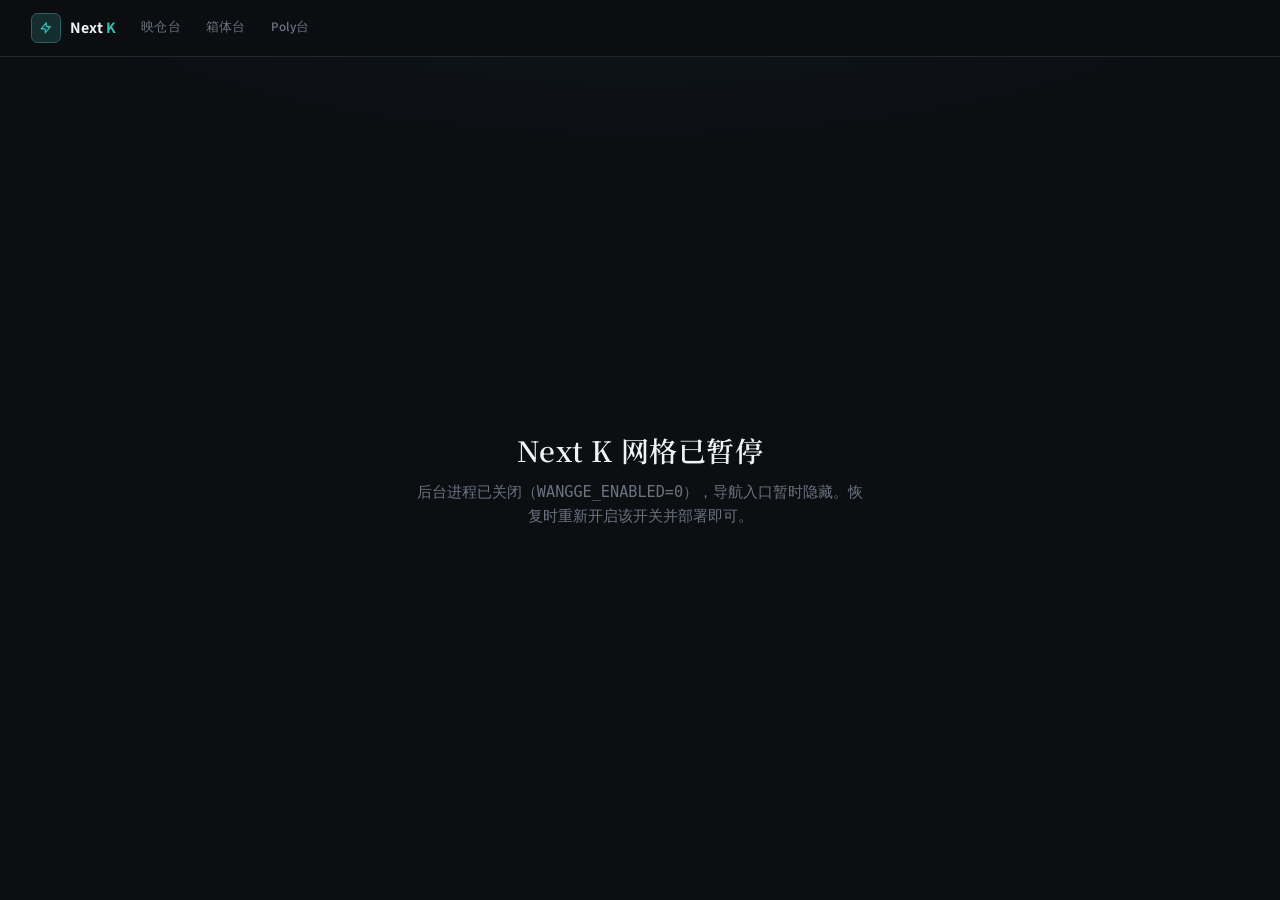
<file: grid.html>
<!DOCTYPE html>
<html lang="zh-CN">
<head>
  <meta charset="UTF-8" />
  <meta name="viewport" content="width=device-width, initial-scale=1" />
  <title>Next K · 网格（已暂停）</title>
  <link rel="preconnect" href="https://fonts.googleapis.com" />
  <link rel="preconnect" href="https://fonts.gstatic.com" crossorigin />
  <link href="https://fonts.googleapis.com/css2?family=Noto+Serif+SC:wght@400;600;700&family=Source+Sans+3:wght@400;500;600&display=swap" rel="stylesheet" />
  <link rel="stylesheet" href="theme.css" />
  <style>
    html, body { height: 100%; margin: 0; }
    body.board-canvas {
      display: flex;
      flex-direction: column;
      color: var(--text-primary);
      font-family: "Source Sans 3", system-ui, "PingFang SC", "Microsoft YaHei", sans-serif;
    }
    .paused-wrap {
      flex: 1;
      min-height: 0;
      display: flex;
      align-items: center;
      justify-content: center;
      padding: clamp(1.5rem, 4vw, 3rem);
      box-sizing: border-box;
    }
    .paused-copy {
      max-width: 28rem;
      text-align: center;
    }
    .paused-copy h2 {
      margin: 0 0 0.65rem;
      font-family: "Noto Serif SC", serif;
      font-size: clamp(1.35rem, 2.4vw, 1.75rem);
      font-weight: 600;
      letter-spacing: 0.02em;
    }
    .paused-copy p {
      margin: 0;
      color: var(--text-muted);
      font-size: 0.95rem;
      line-height: 1.55;
    }
  </style>
</head>
<body class="board-canvas">
  <header class="app-header shrink-0">
    <div class="page-shell" style="padding-top:0.55rem;padding-bottom:0.55rem;">
      <div style="display:flex;align-items:center;justify-content:space-between;gap:0.75rem;">
        <div style="display:flex;align-items:center;gap:0.85rem;min-width:0;">
          <div style="display:flex;align-items:center;gap:0.55rem;flex-shrink:0;">
            <div class="brand-mark" aria-hidden="true">
              <svg viewBox="0 0 24 24" fill="none" stroke="currentColor" stroke-width="2" stroke-linecap="round" stroke-linejoin="round">
                <path d="M13 10V3L4 14h7v7l9-11h-7z"/>
              </svg>
            </div>
            <div>
              <h1 class="brand-title">Next <span style="color:var(--accent)">K</span></h1>
            </div>
          </div>
          <nav style="display:flex;align-items:center;gap:0.2rem;" class="grid-nav">
            <!-- 观盘台：暂时隐藏（后台 NEXT_K_ACCUMULATION_SCHEDULER 默认关） -->
            <a class="nav-pill" href="hl-short.html">映仓台</a>
            <a class="nav-pill" href="box.html">箱体台</a>
            <a class="nav-pill" href="poly-copy.html">Poly台</a>
            <!-- Next K 网格：暂时隐藏（后台 WANGGE_ENABLED=0） -->
          </nav>
        </div>
      </div>
    </div>
  </header>
  <div class="paused-wrap">
    <div class="paused-copy">
      <h2>Next K 网格已暂停</h2>
      <p>后台进程已关闭（<code>WANGGE_ENABLED=0</code>），导航入口暂时隐藏。恢复时重新开启该开关并部署即可。</p>
    </div>
  </div>
</body>
</html>
</file>
<file: theme.css>
/* Next K — Hyperstats-like dark terminal */

:root {
    color-scheme: dark;
    /* canvas */
    --bg: #0C0E12;
    --surface: #12151A;
    --surface-light: #181C22;
    --border: #232830;
    /* Hyperstats-ish: teal accent, soft mint / rose PnL */
    --accent: #2EC4B6;
    --gold: #E8B84A;
    --gold-soft: rgba(46, 196, 182, 0.12);
    --neon-green: #3DDC97;
    --neon-red: #F07178;
    --neon-purple: #8B8CFF;
    --neon-blue: #5B9FD4;
    --neon-yellow: #E8B84A;
    --warn: #E8B84A;
    --text-primary: #F0F2F5;
    --text-secondary: #9AA3AF;
    --text-muted: #6B7380;
    --scrollbar-track: #12151A;
    --scrollbar-thumb: #2A3038;
    --scrollbar-thumb-hover: #3D4450;
    --shadow-color: rgba(0, 0, 0, 0.4);
    --hover-bg: rgba(46, 196, 182, 0.05);
    --card-glow: transparent;
    --btn-hover-bg: #1A1F26;
    --oi-hover: #1A1F26;
    --code-bg: #1A1F26;
    --hero-bg-start: #12151A;
    --hero-bg-mid: #101318;
    --hero-bg-end: #0E1116;
    --hero-shadow: transparent;
    --hero-inner-glow: transparent;
    --glass: rgba(12, 14, 18, 0.92);
    --glass-border: rgba(35, 40, 48, 0.95);
    --ink: #F0F2F5;
    --radius-sm: 0.375rem;
    --radius-md: 0.5rem;
    --radius-lg: 0.625rem;
    --radius-xl: 0.75rem;
    --card-shadow: none;
    --card-shadow-hover: none;
    --space-section: 1.25rem;
    --space-panel-x: 1.15rem;
    --space-panel-y: 0.95rem;
}

body {
    color: var(--text-primary);
    font-family: "Source Sans 3", system-ui, sans-serif;
    -webkit-font-smoothing: antialiased;
    -moz-osx-font-smoothing: grayscale;
    background-color: var(--bg);
    background-image:
        radial-gradient(
            ellipse 90% 42% at 50% -8%,
            color-mix(in srgb, var(--accent) 6%, transparent),
            transparent 58%
        );
    line-height: 1.5;
}

body.board-canvas {
    min-height: 100vh;
}

body::before { display: none; }

body > header,
body > main,
body > div:not(#toast-container) {
    position: relative;
    z-index: 1;
}

h1, h2, h3, .hl-title, .panel-title {
    font-family: "Source Sans 3", system-ui, sans-serif;
}

::-webkit-scrollbar { width: 8px; height: 8px; }
::-webkit-scrollbar-track { background: transparent; }
::-webkit-scrollbar-thumb {
    background: var(--scrollbar-thumb);
    border-radius: 999px;
    border: 2px solid transparent;
    background-clip: padding-box;
}
::-webkit-scrollbar-thumb:hover { background: var(--scrollbar-thumb-hover); background-clip: padding-box; }
::selection {
    background: color-mix(in srgb, var(--accent) 32%, transparent);
    color: var(--text-primary);
}

/* ── Header: flat bar, tab-like nav ── */
.app-header {
    border-bottom: 1px solid var(--glass-border);
    background: var(--glass);
    backdrop-filter: blur(12px);
    -webkit-backdrop-filter: blur(12px);
}

.brand-mark {
    width: 1.75rem;
    height: 1.75rem;
    display: flex;
    align-items: center;
    justify-content: center;
    border-radius: 0.4rem;
    border: 1px solid color-mix(in srgb, var(--accent) 40%, var(--border));
    background: color-mix(in srgb, var(--accent) 14%, var(--surface));
    box-shadow: none;
}

.brand-mark svg { width: 0.85rem; height: 0.85rem; color: var(--accent); }

.brand-title {
    font-family: "Source Sans 3", system-ui, sans-serif;
    font-size: 1rem;
    font-weight: 650;
    letter-spacing: 0.01em;
    line-height: 1;
}

.brand-subtitle {
    font-size: 0.625rem;
    font-weight: 500;
    letter-spacing: 0.12em;
    text-transform: uppercase;
    color: var(--text-muted);
    margin-top: 0.2rem;
}

.nav-pill {
    display: inline-flex;
    align-items: center;
    gap: 0.35rem;
    padding: 0.55rem 0.7rem 0.6rem;
    margin-bottom: -1px;
    font-size: 0.8125rem;
    font-weight: 550;
    letter-spacing: 0.01em;
    border-radius: 0;
    border: none;
    border-bottom: 2px solid transparent;
    color: var(--text-muted);
    text-decoration: none;
    background: transparent;
    transition: color 0.15s ease, border-color 0.15s ease;
}

.nav-pill:hover {
    color: var(--text-secondary);
    background: transparent;
}

.nav-pill-active {
    color: var(--accent);
    border-bottom-color: var(--accent);
    background: transparent;
    box-shadow: none;
}

.header-clock {
    font-size: 0.6875rem;
    font-family: ui-monospace, SFMono-Regular, Menlo, monospace;
    letter-spacing: 0.04em;
    color: var(--text-muted);
    padding: 0.28rem 0.55rem;
    border-radius: 0.375rem;
    border: 1px solid var(--border);
    background: var(--surface);
}

/* ── Status pills ── */
.status-pill {
    display: inline-flex;
    align-items: center;
    gap: 0.4rem;
    padding: 0.3rem 0.65rem;
    font-size: 0.6875rem;
    font-weight: 600;
    letter-spacing: 0.02em;
    border-radius: 0.375rem;
    border: 1px solid transparent;
}

.status-dot {
    width: 0.375rem;
    height: 0.375rem;
    border-radius: 50%;
    flex-shrink: 0;
    background: currentColor;
    opacity: 0.95;
}

.status-pill-ok .status-dot { animation: status-pulse 2.6s ease-in-out infinite; }
.status-pill-warn .status-dot { animation: status-pulse 2s ease-in-out infinite; }

@keyframes status-pulse {
    0%, 100% { opacity: 1; }
    50% { opacity: 0.4; }
}

/* ── Cards: flat panels ── */
.card-hover {
    transition: border-color 0.15s ease;
    box-shadow: none;
}

.card-hover:hover {
    border-color: color-mix(in srgb, var(--border) 40%, var(--accent) 35%);
    box-shadow: none;
}

.dash-card {
    background: color-mix(in srgb, var(--surface) 94%, var(--bg));
    border: 1px solid color-mix(in srgb, var(--border) 88%, transparent);
    border-radius: var(--radius-md);
    box-shadow: none;
    overflow: hidden;
}

.panel-head {
    display: flex;
    flex-wrap: wrap;
    align-items: center;
    justify-content: space-between;
    gap: 0.75rem;
    padding: var(--space-panel-y) var(--space-panel-x);
    border-bottom: 1px solid color-mix(in srgb, var(--border) 78%, transparent);
    background: color-mix(in srgb, var(--surface-light) 22%, var(--surface));
}

.panel-kicker {
    font-size: 0.625rem;
    font-weight: 600;
    letter-spacing: 0.1em;
    text-transform: uppercase;
    color: var(--text-muted);
    line-height: 1;
}

.panel-title {
    margin-top: 0.22rem;
    font-size: 1rem;
    font-weight: 650;
    letter-spacing: 0.01em;
    color: var(--text-primary);
    line-height: 1.3;
}

.panel-sub {
    margin-top: 0.22rem;
    font-size: 0.75rem;
    color: var(--text-muted);
    letter-spacing: 0.01em;
    line-height: 1.45;
}

.panel-body { padding: var(--space-panel-y) var(--space-panel-x); }

.panel-toolbar {
    display: flex;
    align-items: center;
    gap: 0.5rem;
    flex-shrink: 0;
}

.panel-ts {
    font-size: 0.6875rem;
    font-family: ui-monospace, SFMono-Regular, Menlo, monospace;
    color: var(--text-muted);
    letter-spacing: 0.02em;
}

.highlights-hero {
    background: var(--surface);
    border: 1px solid var(--border);
    box-shadow: none;
}

.btn-ghost {
    display: inline-flex;
    align-items: center;
    justify-content: center;
    padding: 0.35rem 0.7rem;
    font-size: 0.75rem;
    font-weight: 600;
    letter-spacing: 0.02em;
    color: var(--text-secondary);
    background: var(--surface-light);
    border: 1px solid var(--border);
    border-radius: 0.375rem;
    cursor: pointer;
    transition: border-color 0.15s ease, color 0.15s ease, background-color 0.15s ease;
}

.btn-ghost:hover {
    color: var(--accent);
    border-color: color-mix(in srgb, var(--accent) 40%, var(--border));
    background: color-mix(in srgb, var(--accent) 8%, var(--surface-light));
}

.btn-ghost:disabled { opacity: 0.45; cursor: not-allowed; }

/* ── Tables ── */
.data-table {
    width: 100%;
    border-collapse: collapse;
    font-size: 0.8125rem;
}

.data-table thead th {
    position: sticky;
    top: 0;
    z-index: 1;
    padding: 0.55rem 0.75rem;
    font-size: 0.6875rem;
    font-weight: 600;
    letter-spacing: 0.04em;
    text-transform: uppercase;
    color: var(--text-muted);
    text-align: left;
    white-space: nowrap;
    border-bottom: 1px solid var(--border);
    background: var(--surface);
}

.data-table tbody td {
    padding: 0.7rem 0.75rem;
    border-bottom: 1px solid color-mix(in srgb, var(--border) 70%, transparent);
    vertical-align: middle;
}

.data-table tbody tr:hover td { background: var(--hover-bg); }
.data-table tbody tr:last-child td { border-bottom: none; }

/* action-chip style helpers (Hyperstats tags) */
.chip-long,
.tag-long {
    color: var(--neon-green);
    background: color-mix(in srgb, var(--neon-green) 12%, transparent);
    border: 1px solid color-mix(in srgb, var(--neon-green) 28%, transparent);
}
.chip-short,
.tag-short {
    color: var(--neon-red);
    background: color-mix(in srgb, var(--neon-red) 12%, transparent);
    border: 1px solid color-mix(in srgb, var(--neon-red) 28%, transparent);
}

/* ── Loading ── */
.skeleton {
    background: linear-gradient(
        90deg,
        var(--surface-light) 0%,
        color-mix(in srgb, var(--border) 70%, var(--surface-light)) 50%,
        var(--surface-light) 100%
    );
    background-size: 200% 100%;
    animation: skeleton-shimmer 1.5s ease-in-out infinite;
    border-radius: var(--radius-sm);
}

@keyframes skeleton-shimmer {
    0% { background-position: 200% 0; }
    100% { background-position: -200% 0; }
}

.state-muted {
    font-size: 0.875rem;
    color: var(--text-muted);
    letter-spacing: 0.01em;
    line-height: 1.5;
}

/* ── Full-bleed board shell (观盘 / 映仓 / 网格) ── */
.page-shell {
    width: 100%;
    max-width: none;
    margin-left: 0;
    margin-right: 0;
    padding-left: clamp(1rem, 2.4vw, 2.75rem);
    padding-right: clamp(1rem, 2.4vw, 2.75rem);
    box-sizing: border-box;
}

.page-shell-y {
    padding-top: clamp(1.15rem, 2vw, 1.85rem);
    padding-bottom: clamp(2rem, 3.2vw, 3.25rem);
}

.app-header .page-shell {
    padding-top: 0.55rem;
    padding-bottom: 0.55rem;
}

.board-lane {
    display: flex;
    flex-direction: column;
    gap: clamp(1.15rem, 1.8vw, 1.75rem);
}

.board-section {
    min-width: 0;
}

footer.board-footer {
    border-top: 1px solid color-mix(in srgb, var(--border) 80%, transparent);
    background: color-mix(in srgb, var(--surface) 40%, transparent);
}
</file>
